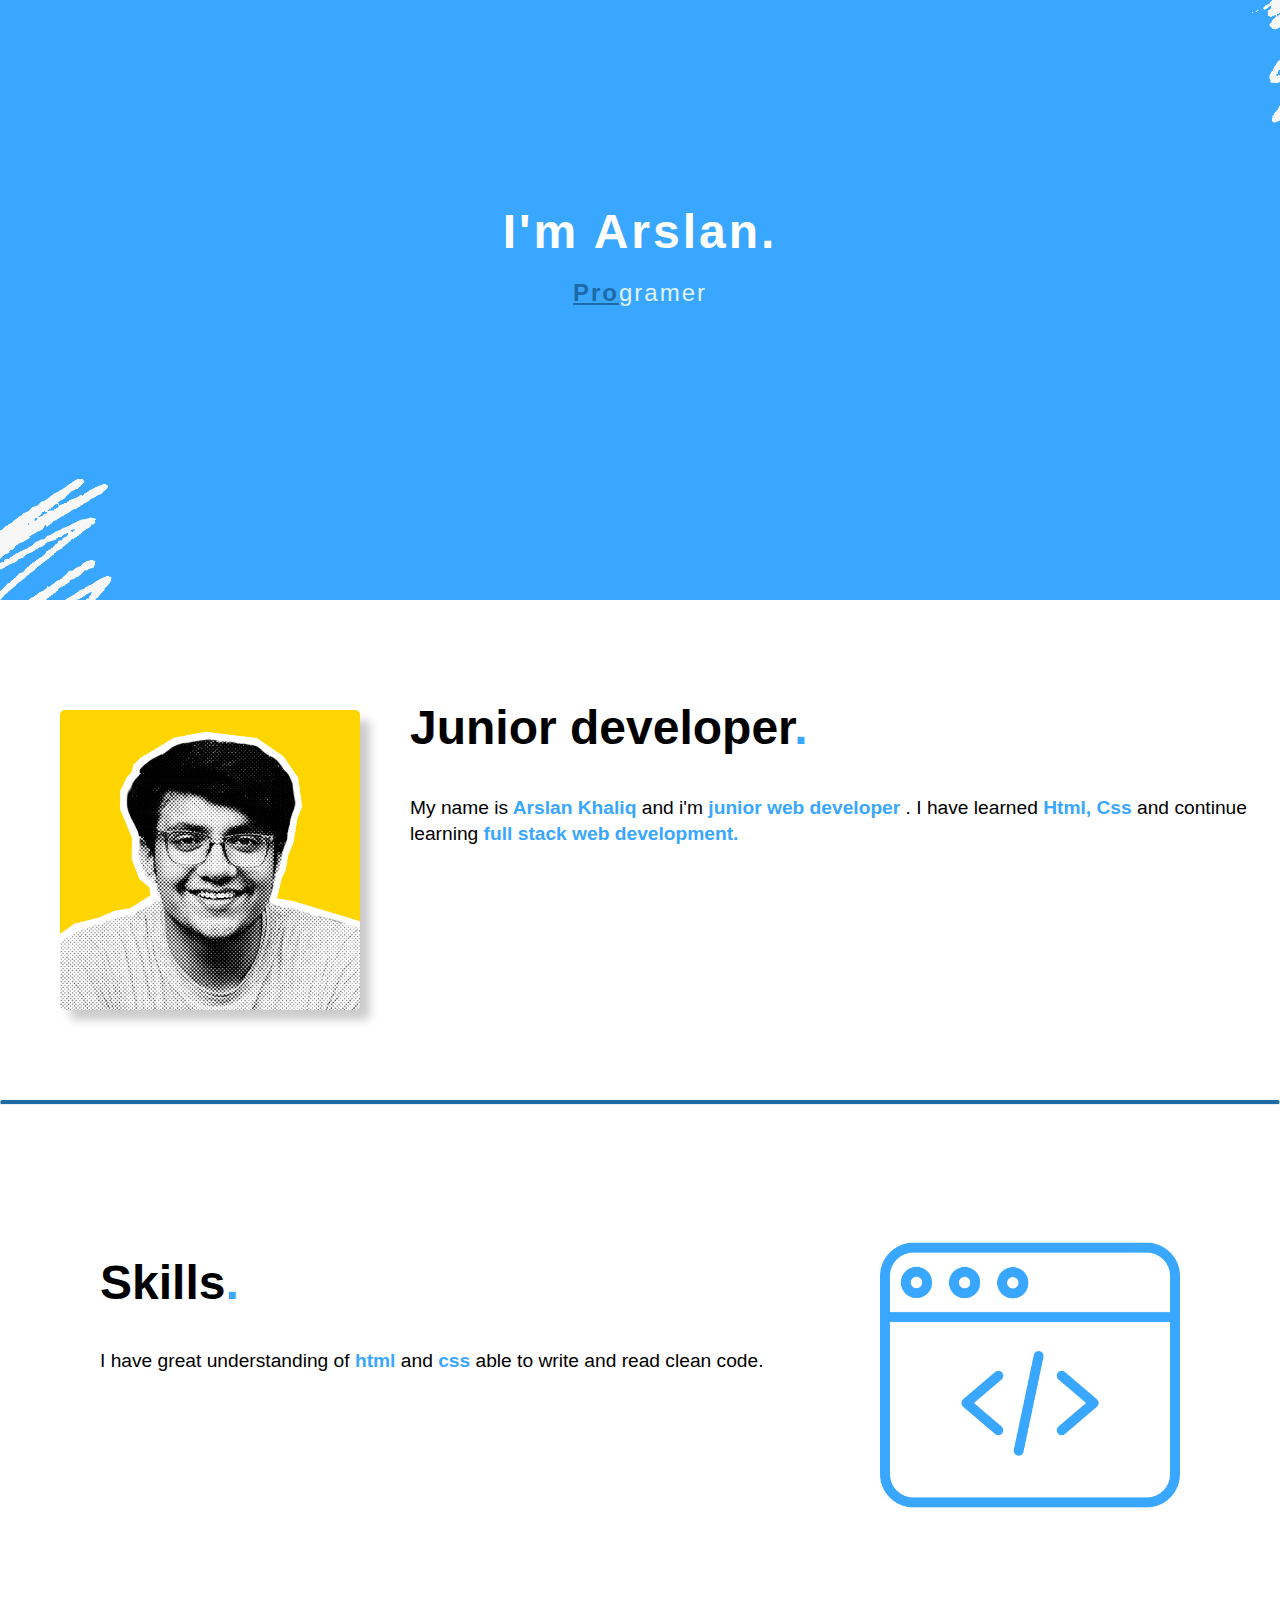
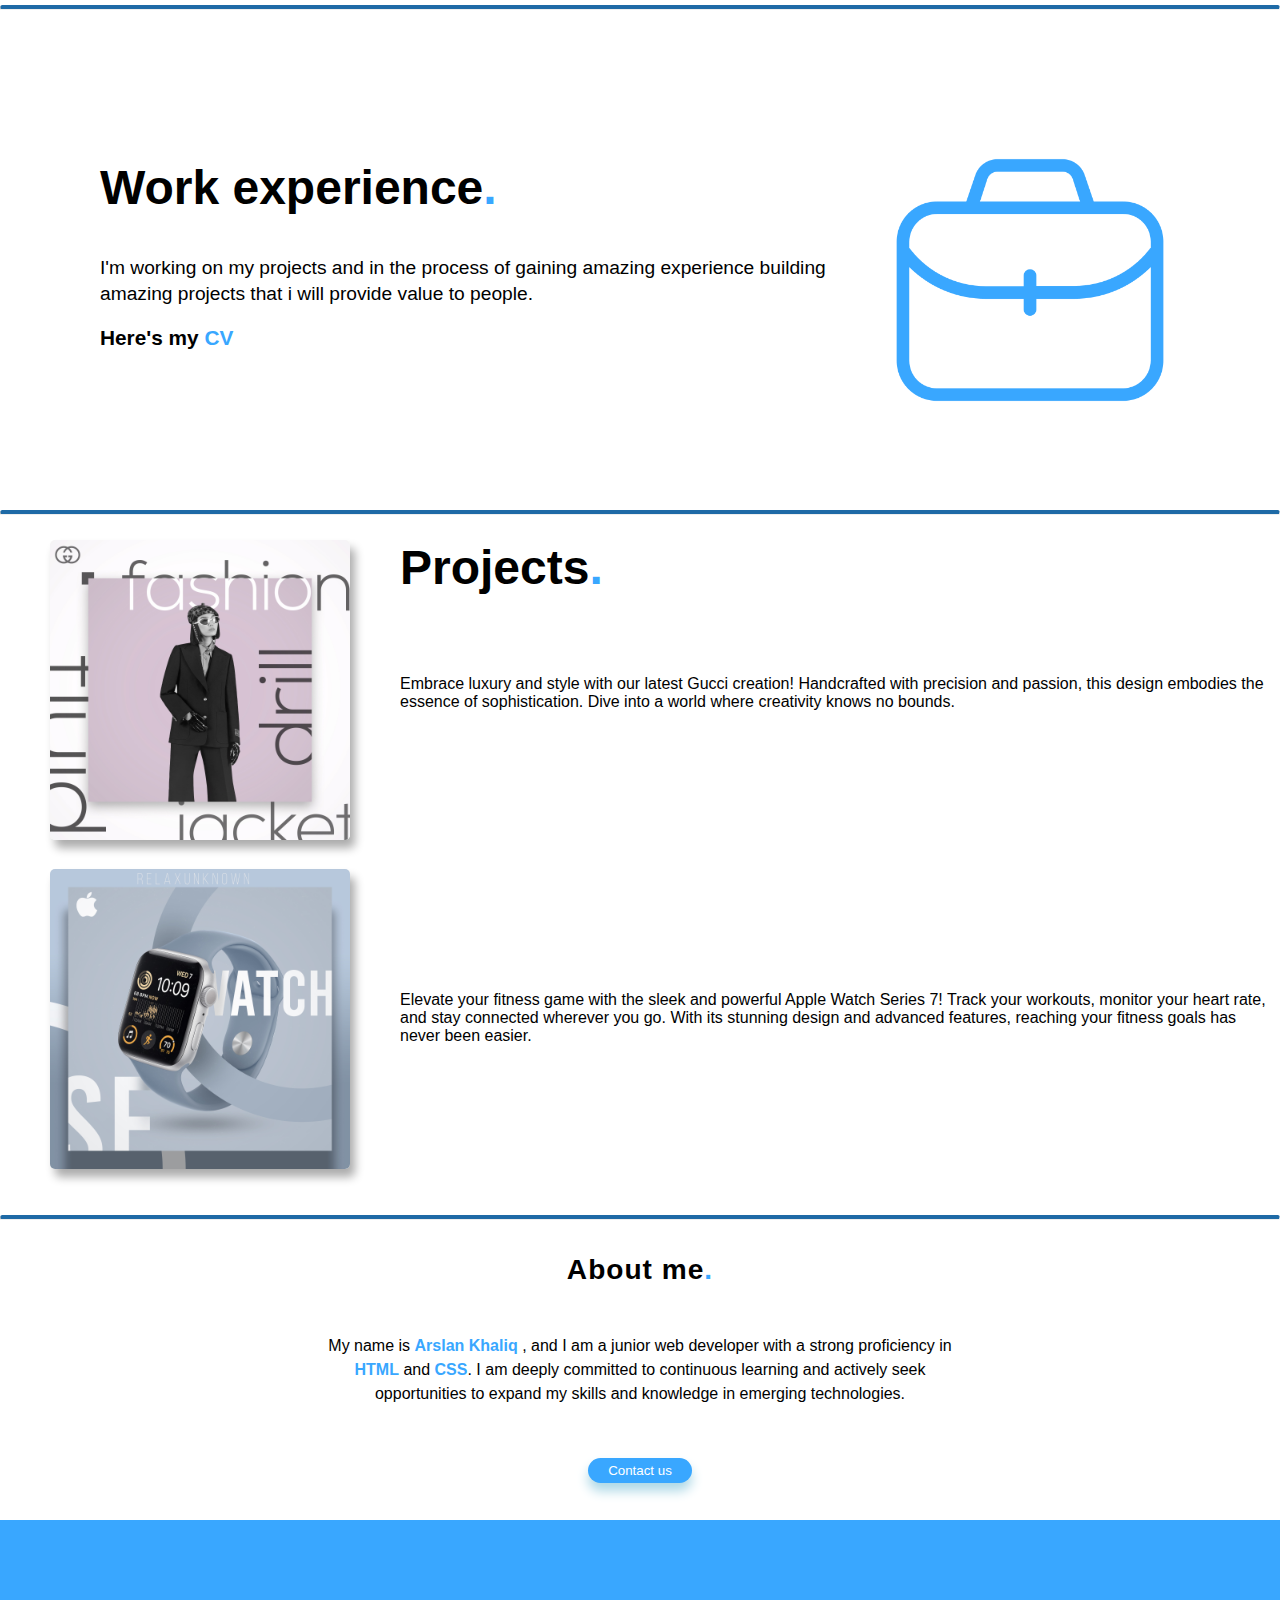
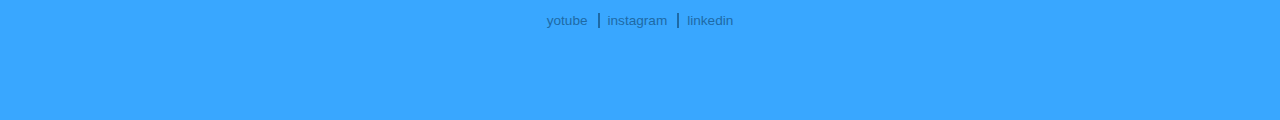
<file: index.html>
<!DOCTYPE html>
<html lang="en">
  <head>
    <meta charset="UTF-8" />
    <meta name="viewport" content="width=device-width, initial-scale=1.0" />
    <link rel="stylesheet" href="./styles.css">
    <title>Portfolio website</title>
  </head>
  <body>
    <!-- hero section -->
    <div class="hero-sec">
      <div class="design-right">
        <img src="./images/top right.png" alt="pencil stroke" />
      </div>
      <div class="title">
        <h1>I'm Arslan.</h1>
        <p> <span class="line">Pro</span>gramer</p>
      </div>
      <div class="design-left">
        <img src="./images/bottom left.png" alt="pencil stroke" />
      </div>
    </div>
    <!-- profile -->
    <div class="profile">
      <div class="profile-img">
        <img src="./images/profile.png" alt="profile picture" height="300px" />
      </div>

      <div class="profile-column">
            <div class="profile-title">Junior developer<span>.</span></div>

            <div class="profile-desc">
                My name is<span> Arslan Khaliq </span>and i'm<span>
                junior web developer </span>
                . I have learned<span> Html, Css </span>and continue learning
                <span>full stack web development.</span>
            </div>
        </div>
    </div>

    <hr class="round" />
    <!-- skills -->
    <div class="skills">
        <div class="skills-column">
            <div class="column-title">
                Skills<span>.</span>
            </div>

            <div class="column-desc">
                I have great understanding of <span>html</span> and <span>css</span> able to write and read clean code.
            </div>
        </div>

        <div class="skills-img">
            <img src="./images/web-programming.png" alt="coding icon" height="300px" />
        </div>
    </div>

    <hr class="round" />

    <!-- work -->
    <div class="work">
        <div class="work-column">
            <div class="work-title">
                Work experience<span>.</span>
            </div>

            <div class="work-desc">
                <p>I'm working on my projects and in the process of gaining amazing experience building amazing projects that i will provide value to people.</p>
            </div>

            <div class="work-link">
                <p>Here's my <a href="./assets/index.html">CV</a></p>
            </div>

        </div>

        <div class="work-img">
            <img src="./images/work.png" alt="coding icon" height="300px" />
        </div>
    </div>

    <hr class="round" />

    <!-- my projects -->
    <div class="projects">
        <div class="img-col">
            <div class="img-1">
                <img src="./images/gucci.jpg" alt="women standing" height="300px" />
            </div>

            <div class="img-1">
                <img src="./images/apple.jpg" alt="watch" height="300px" />
            </div>
        </div>

        <div class="text-col">
            <div class="col-title">
                <h2>Projects<span>.</span></h2>
            </div>
            <div class="para-first">
                <p>Embrace luxury and style with our latest Gucci creation! Handcrafted with precision and passion, this design embodies the essence of sophistication. Dive into a world where creativity knows no bounds.</p>
            </div>

            <div class="para-sec">
                <p> Elevate your fitness game with the sleek and powerful Apple Watch Series 7! Track your workouts, monitor your heart rate, and stay connected wherever you go. With its stunning design and advanced features, reaching your fitness goals has never been easier.</p>
            </div>
        </div>

    </div>

    <hr class="round" />

    <div class="contact">
        <div class="contact title-text">
            <h3>About me<span>.</span></h3>
        </div>

        <div class="contact body-text">
            <p>My name is <span>Arslan Khaliq</span> , and I am a junior web developer with a strong proficiency in <span>HTML</span> and <span>CSS</span>. I am deeply committed to continuous learning and actively seek opportunities to expand my skills and knowledge in emerging technologies.</p>
        </div>

        <div class="contact btn-ct ">
            <button type="button">
                <a href="#">Contact us</a>
            </button>
        </div>
    </div>

    <footer>
        <div class="footer foot-container">
            <div class="footer link-1"><a href="https://youtube.com/@relaxunknown?si=_R7Xa3Ztwgdxho5d">yotube</a></div>
            <div class="footer link-1"><a href="https://www.instagram.com/p/CnMXDAetQy6/?igsh=NG9jazJxNG1ycmdw">instagram</a></div>
            <div class="footer link-1"><a href="https://www.linkedin.com/in/arslankhaliqdesigner?utm_source=share&utm_campaign=share_via&utm_content=profile&utm_medium=android_app">linkedin</a></div>
        </div>
    </footer>
  </body>
</html>
</file>
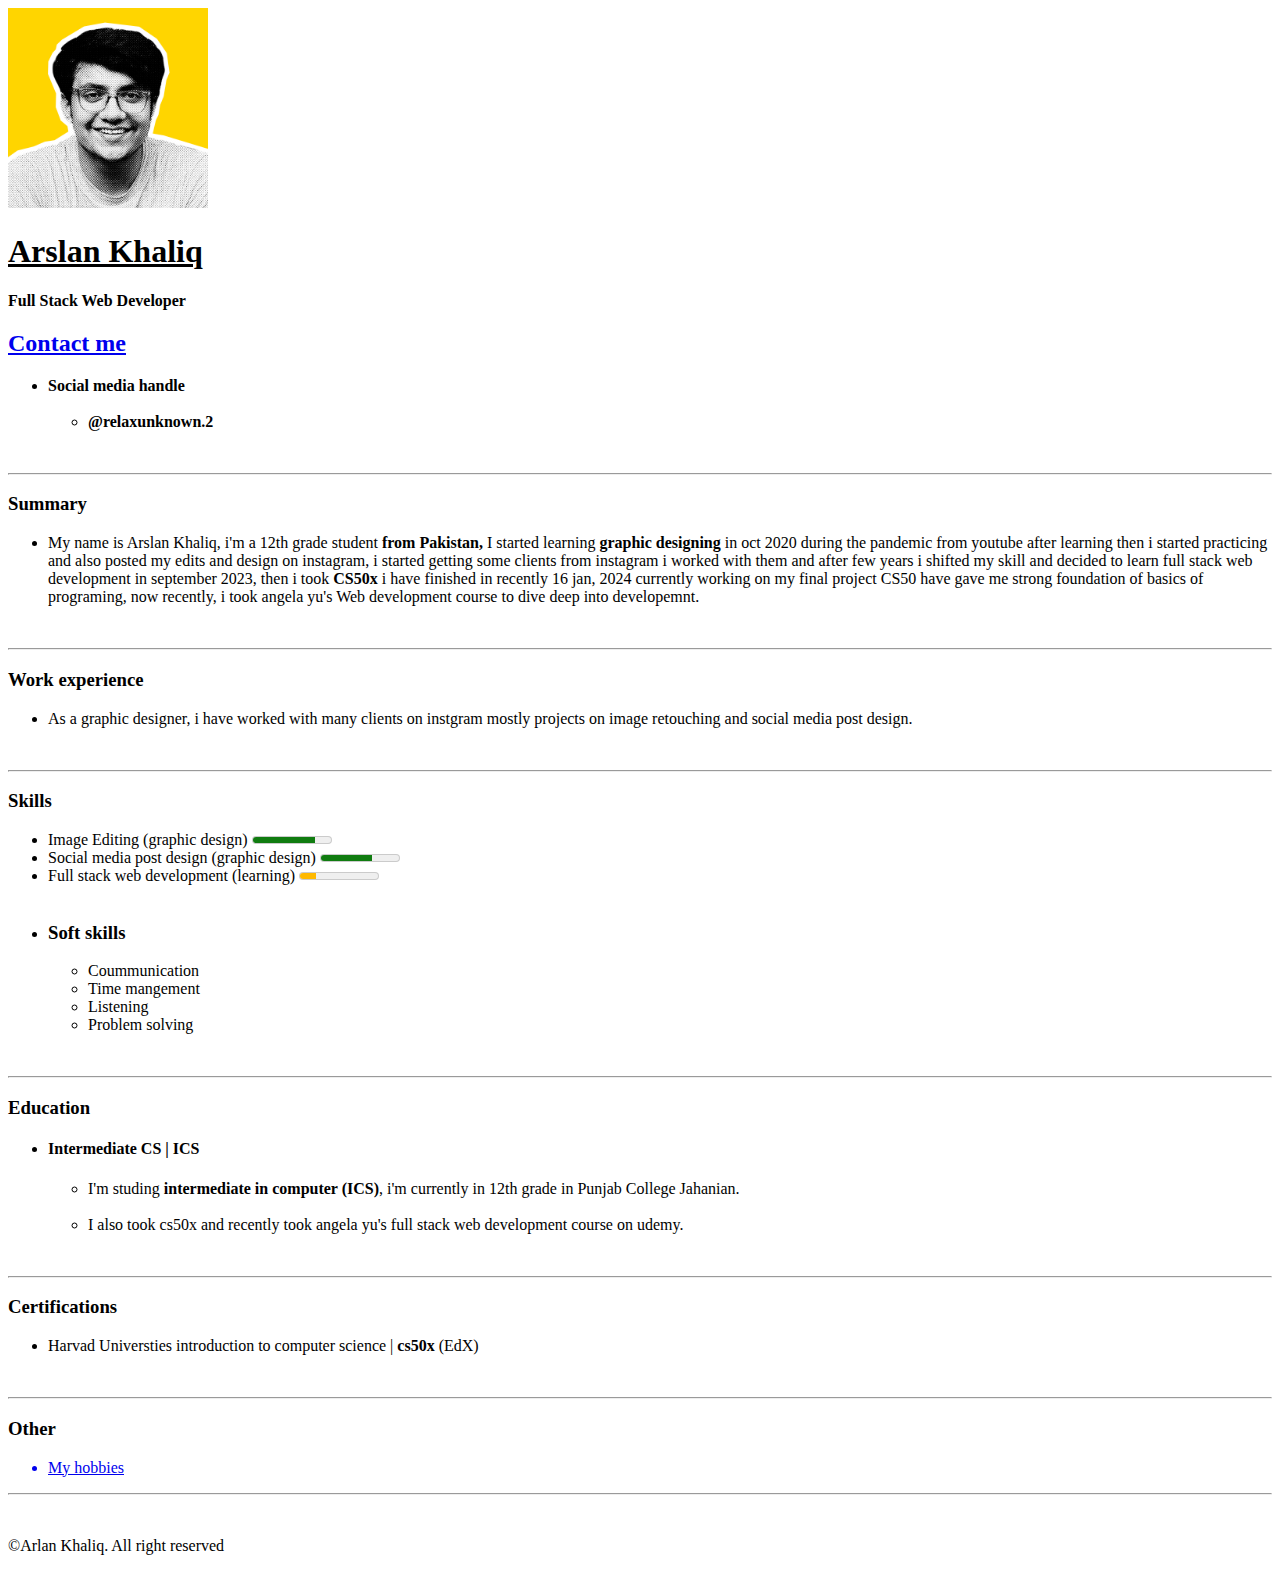
<file: assets/index.html>
<!DOCTYPE html>
<html lang="en">
  <head>
    <meta charset="UTF-8" />
    <meta name="viewport" content="width=device-width, initial-scale=1.0" />
    <title>My Resume</title>
  </head>
  <body>
    <img src="./images/profile.png" alt="my profile picture" height="200" />
    <u><h1>Arslan Khaliq</h1></u>
    <b>Full Stack Web Developer</b>
    <u
      ><h2><a href="contact-me.html">Contact me</a></h2></u
    >
    <ul>
      <li>
        <b
          >Social media handle
          <ul>
            <br />
            <li>@relaxunknown.2</li>
          </ul>
        </b>
      </li>
    </ul>

    <br />
    <hr />
    <h3>Summary</h3>
    <ul>
      <li>
        My name is Arslan Khaliq, i'm a 12th grade student
        <b>from Pakistan,</b>
        I started learning
        <b>graphic designing</b>
        in oct 2020 during the pandemic from youtube after learning then i
        started practicing and also posted my edits and design on instagram, i
        started getting some clients from instagram i worked with them and after
        few years i shifted my skill and decided to learn full stack web
        development in september 2023, then i took
        <b>CS50x</b>
        i have finished in recently 16 jan, 2024 currently working on my final
        project CS50 have gave me strong foundation of basics of programing, now
        recently, i took angela yu's Web development course to dive deep into
        developemnt.
      </li>
    </ul>

    <br />

    <hr />

    <h3>Work experience</h3>
    <ul>
      <li>
        As a graphic designer, i have worked with many clients on instgram
        mostly projects on image retouching and social media post design.
      </li>
    </ul>

    <br />

    <hr />

    <h3>Skills</h3>
    <ul>
      <li>
        Image Editing (graphic design)
        <meter min="0" max="100" low="59" high="90" optimum="90" value="80">
          80%
        </meter>
      </li>
      <li>
        Social media post design (graphic design)
        <meter min="0" max="100" low="59" high="90" optimum="90" value="65">
          65%
        </meter>
      </li>
      <li>
        Full stack web development (learning)
        <meter min="0" max="100" low="59" high="90" optimum="90" value="20">
          20%
        </meter>
      </li>
      <br />
      <li><h3>Soft skills</h3>
        <ul>
          <li>Coummunication</li>
          <li>Time mangement</li>
          <li>Listening</li>
          <li>Problem solving</li>
        </ul>
      </li>
    </ul>

    <br />

    <hr />

    <h3>Education</h3>
    <ul>
      <li>
        <h4>Intermediate CS | ICS</h4>
        <ul>
          <li>
            I'm studing <b>intermediate in computer (ICS)</b>, i'm currently in
            12th grade in Punjab College Jahanian.
          </li>

          <br />

          <li>
            I also took cs50x and recently took angela yu's full stack web
            development course on udemy.
          </li>
        </ul>
      </li>
    </ul>

    <br />

    <hr />

    <h3>Certifications</h3>
    <ul>
      <li>
        Harvad Universties introduction to computer science | <b>cs50x</b> (EdX)
      </li>
    </ul>

    <br />

    <hr />

    <h3>Other</h3>
    <ul>
      <a href="./hobbies.html"><li>My hobbies</li></a>
    </ul>
    <hr />
    <br />
    <footer>
      <p>&#169;Arlan Khaliq. All right reserved</p>
    </footer>
  </body>
</html>
</file>
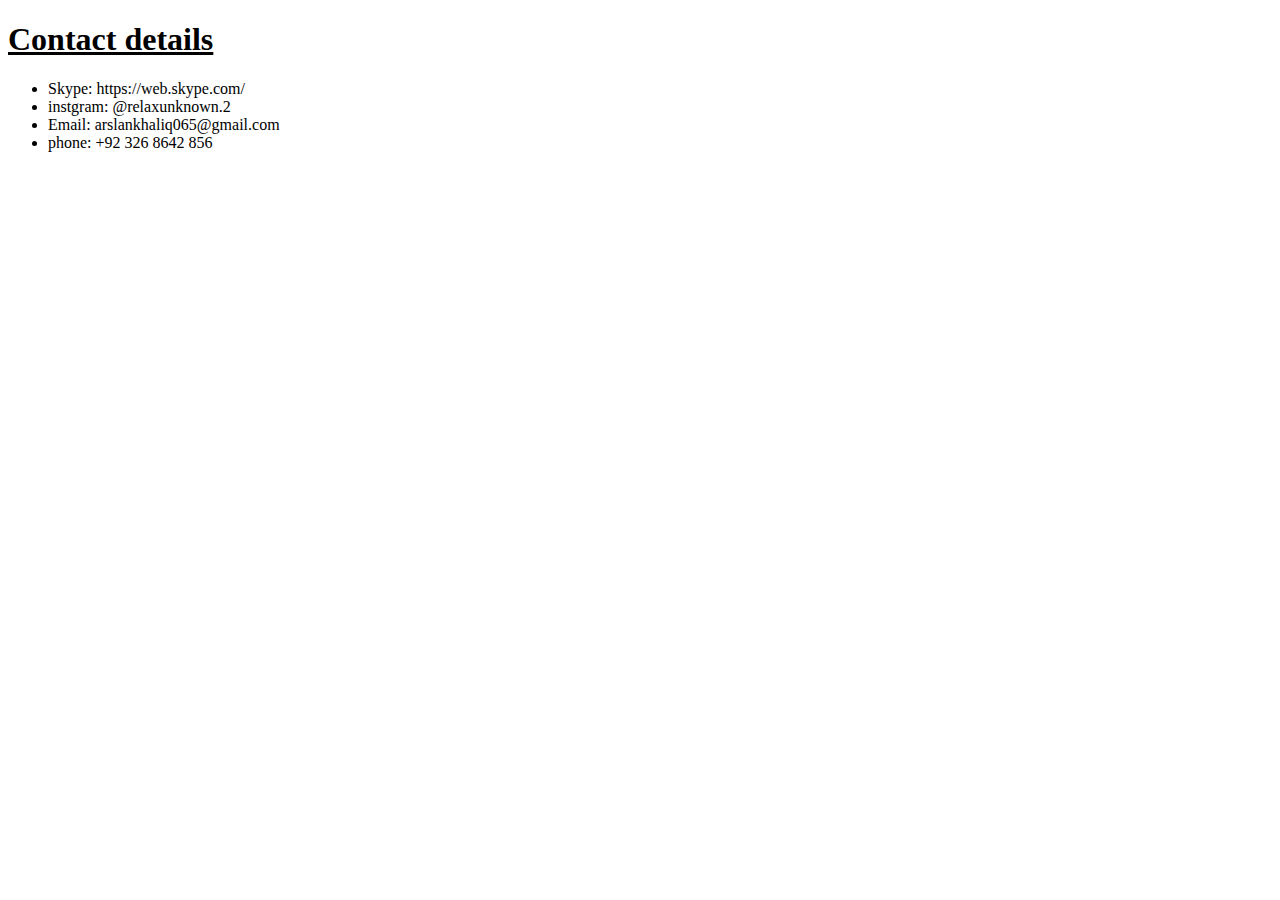
<file: assets/contact-me.html>
<!DOCTYPE html>
<html lang="en">
<head>
    <meta charset="UTF-8">
    <meta name="viewport" content="width=device-width, initial-scale=1.0">
    <title>My Resume</title>
</head>
<body>
    <u><h1>Contact details</h1></u>
    <ul>
        <li>Skype: https://web.skype.com/</li>
        <li>instgram: @relaxunknown.2</li>
        <li>Email: arslankhaliq065@gmail.com</li>
        <li>phone: +92 326 8642 856</li>
    </ul>
</body>
</html>
</file>
<file: styles.css>
* {
    margin: 0;
    font-family: Arial;
}

.round {
    border-top: 4px solid #1E6AA6;
    border-radius: 4px;
}

.hero-sec {
    width: 100%;
    height: 600px;
    background-color: #39A7FF;
}

.title h1{
    text-align: center;
    font-size: 3rem;
    color: white;
    letter-spacing: 3px;
    margin-bottom: 20px;
}

.title p {
    text-align: center;
    font-size: 1.5rem;
    color: #E0F4FF;
    letter-spacing: 2px;
}

.line {
    color: #1E6AA6;
    line-height: 1rem;
    text-decoration: underline;
}

.design-right {
    margin-left: 1149px;
}
.design-left {
    margin-top: 93px;
}

/* profile */
.profile {
    height: 500px;
    display: flex;
    width: 100%;
}

span {
    color: #39A7FF;
    font-weight: bold;
}

.profile-column {
    flex-direction: column;
    margin-left: 40px;
    margin-top: 100px;
}

.profile-title {
    font-size: 3rem;
    font-weight: bold;
    margin-bottom: 40px;
}

.profile-desc {
    font-size: 1.2rem;
    line-height: 1.6rem;
}

.profile > .profile-img {
    margin-left: 50px;
    margin-top: 100px;
}

.profile > .profile-img > img {
    border-radius: 5px;
    float: left;
    box-shadow: 10px 10px 10px rgb(204, 204, 204);
}

.profile-img {
    padding: 10px;
}

/* skills */

.skills {
    height: 500px;
    width: 100%;
    display: flex;
}

.skills-column {
    flex-direction: column;
    flex: 1;
    margin-left: 100px;
    margin-top: 150px;
}

.skills > .skills-column .column-title {
    font-size: 3rem;
    font-weight: bold;
    margin-bottom: 40px;
}

.skills > .skills-column .column-desc {
    font-size: 1.2rem;
}

.skills .skills-img {
    margin-top: 120px;
    margin-right: 100px;
    margin-left: 20px;
}

/* work experience */

.work {
    height: 500px;
    width: 100%;
    display: flex;
}

.work-column {
    flex-direction: column;
    flex: 1;
    margin-left: 100px;
    margin-top: 150px;
}

.work > .work-column .work-title {
    font-size: 3rem;
    font-weight: bold;
    margin-bottom: 40px;
}

.work > .work-column .work-desc {
    font-size: 1.2rem;
    line-height: 1.6rem;
}

body > div.work > div.work-column > div.work-link {
    margin-top: 20px;
    font-size: 1.3rem;
    font-weight: bold;
}

body > div.work > div.work-column > div.work-link > p > a {
    color: #39A7FF;
    text-decoration: none;
}

body > div.work > div.work-column > div.work-link > p > a:hover {
    color: blueviolet;
    text-decoration: none;
    cursor: pointer;
}

.work .work-img {
    margin-top: 120px;
    margin-right: 100px;
    margin-left: 50px;
}

/* projects section */

.projects {
    height: 700px;
    width: 100%;
    display: flex;
}

.projects > .img-col {
    flex-direction: column;
}

.projects > .img-col div {
    margin-top: 25px;
    margin-left: 50px;
}

.projects > .img-col img {
    border-radius: 5px;
}

.text-col {
    flex-direction: column;
    margin-left: 50px;
}

.projects .text-col > .col-title {
    font-size: 2rem;
    margin-top: 25px;
}

.projects .text-col > .para-first{
    margin-top: 80px;
}

.projects .text-col > .para-sec {
    margin-top: 280px;
}

.projects > .img-col img {
    box-shadow: 5px 8px 10px rgb(172, 172, 172);
}

/* contact section */
.contact {
    width: 100%;
    height: 300px;
    display: inline-flex;
    flex-direction: column;
    justify-content: center;
    align-items: center;
    flex: 1;
}

.contact > .title-text {
    font-size: 1.5rem;
    letter-spacing: 1px;
}

.contact .body-text > p {
    margin: 0;
    padding: 0;
    line-height: 1.5rem;
    text-align: center;
    padding-left: 25%;
    padding-right: 25%;
}

.contact .btn-ct > button > a {
    text-decoration: none;
    color: white;
    
}

.contact .btn-ct > button {
    border: 0;
    color: white;
    background-color: #39A7FF;
    padding: 5px 20px;
    border-radius: 20px;
    box-shadow: 0 8px 12px 0 lightblue;
}

.contact .btn-ct > button:hover {
    color: white;
    background-color: #1E6AA6;
}

footer {
    width: 100%;
    height: 200px;
    background-color: #39A7FF;
    display: flex;
    justify-content: center;
    align-items: center;
}

.foot-container {
    display: flex;
    gap: 10px;
}

body > footer > div.footer.foot-container a{
    text-decoration: none;
    color: #1E6AA6;
    font-size: .85rem;
}

body > footer > div > div:nth-child(2) > a {
    border-left: 2px solid #1E6AA6;
    padding-left: 8px;
}

body > footer > div > div:nth-child(3) > a {
    border-left: 2px solid #1E6AA6;
    padding-left: 8px;
}

@media (max-width : 680px) {
    
}
</file>
